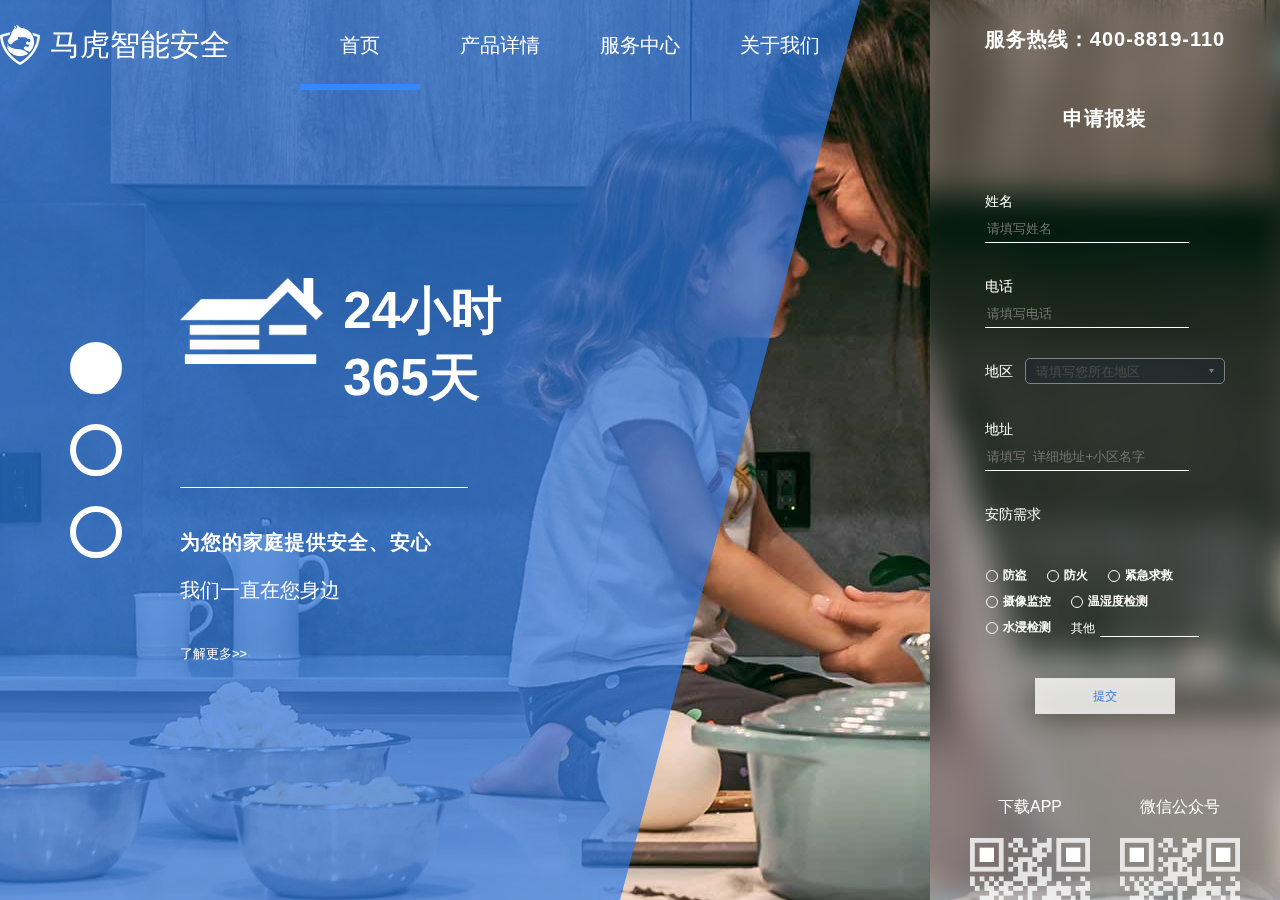
<file: index.html>
<!DOCTYPE html>
<html lang="en">
<head>
    <meta charset="UTF-8">
    <meta name="viewport" content="width=device-width, initial-scale=1.0">
    <meta http-equiv="X-UA-Compatible" content="ie=edge"> 
    <link rel="stylesheet" href="./css/defa.css">
    <link rel="stylesheet" href="./css/swiper.min.css">    
    <link rel="stylesheet" href="./css/qiehuan.css">
    <link rel="stylesheet" href="./css/daohang.css">
    <link rel="stylesheet" href="./css/form.css">
    <link rel="stylesheet" href="./css/xiala.css">
    <title>马虎官网</title>
    <script type="text/javascript" src="./js/jquery-3.3.1.min.js"></script>
    <script type="text/javascript" src="./js/swiper.min.js"></script>
</head>
<body> 
    <!-- 导航 -->
    <div class="daohang">
        <img src="./img/index_img/mahu_logo.png" alt="图片丢失">
        <span>马虎智能安全</span>
        <ul id='daohangUL'>
            <li><a class="daohangClick">首页</a></li>
            <li><a>产品详情</a></li>
            <li><a>服务中心</a></li>
            <li><a>关于我们</a></li>
        </ul>
    </div>
    <!-- 导航的hover -->
    <div class="dao_hover">
        <ul id='dao_hover_ul'>
            <li></li>
            <li>
                <a href="">马虎社区</a>
                <a href="./othersHtml/falmily.html">马虎家庭</a>
                <a href="">马虎商铺</a>
            </li>
            <li></li>
            <li></li>
        </ul>
    </div>
    <!-- 表单 -->
    <div class="rightFrom" id='form1'>
        <div class="bbb">
            <ul class="li_lable">
                <div class="ctiys_div" id='ctiys_div'>
                    <ul class="xuanhao" id='xuanhao'>
                        <span id="xhspan">请选择</span>
                    </ul>
                    <ul class="list_area" id='ul_city1'>
                        <li>广东省</li>
                        <li>广东省</li>
                        <li>广东省</li>
                        <li>广东省</li>
                        <li>江西省</li>
                        <li>广东省</li>
                        <li>广东省</li>
                        <li>广东省</li>
                        <li>广东省</li>
                        <li>广东省</li>
                        <li>广东省</li>
                        <li>广东省</li>
                        <li>广东省</li>
                        <li>广东省</li>
                        <li>广东省</li>
                        <li>广东省</li>
                        <li>广东省</li>
                        <li>广东省</li>
                        <li>广东省</li>
                        <li>广东省</li>
                        <li>广东省</li>
                        <li>广东省0</li>
                    </ul>
                    <ul class="list_area" id='ul_city2'>
                        <li>江门市</li>
                        <li>江门市</li>
                        <li>南昌市</li>
                        <li>江门市</li>
                        <li>江门市</li>
                        <li>江门市</li>
                        <li>江门市</li>
                        <li>江门市</li>
                        <li>江门市</li>
                        <li>江门市</li>
                        <li>江门市</li>
                        <li>江门市</li>
                        <li>江门市</li>
                        <li>江门市</li>
                        <li>江门市</li>
                        <li>江门市</li>
                        <li>江门市</li>
                        <li>江门市</li>
                        <li>江门市</li>
                        <li>江门市</li>
                        <li>江门市</li>
                        <li>江门市</li>
                        <li>江门市</li>
                    </ul>
                    <ul class="list_area" id='ul_city3'>
                        <li>蓬江区</li>
                        <li>蓬江区</li>
                        <li>东湖区</li>
                        <li>蓬江区</li>
                        <li>蓬江区</li>
                        <li>蓬江区</li>
                        <li>蓬江区</li>
                        <li>蓬江区</li>
                        <li>蓬江区</li>
                        <li>蓬江区</li>
                        <li>蓬江区</li>
                        <li>蓬江区</li>
                        <li>蓬江区</li>
                        <li>蓬江区</li>
                        <li>蓬江区</li>
                        <li>蓬江区</li>
                        <li>蓬江区</li>
                        <li>蓬江区</li>
                        <li>蓬江区</li>
                        <li>蓬江区</li>
                        <li>蓬江区</li>
                        <li>蓬江区</li>
                    </ul>
                </div>
                <li class="li_4zhihou"><h3>服务热线：400-8819-110</h3>
                <li class="li_4zhihou"><h3>申请报装</h3>
                <li class="li_4zhihou"><label>姓名</label><input type="text" placeholder="请填写姓名"></li>
                <li class="li_4zhihou"><label>电话</label><input type="text" placeholder="请填写电话"></li>      
                <li class="li_4zhihou">
                    <label>地区</label>
                    <div class="div_area">
                        <input type="text" readonly ='readonly' placeholder="请填写您所在地区" id='input_cont'>
                        <img src="./img/index_img/icon_arrow.png" id='list_shhi'>
                    </div>
                </li>
                <li class="li_4zhihou"><label>地址</label><input type="text" placeholder="请填写  详细地址+小区名字"></li>
                <li class="li_4zhihou"><label>安防需求</label></li>            
            </ul>            
            <ul class="check_ul" id='check_ul'>
                    <li><span></span><span>防盗</span></li>
                    <li><span></span><span>防火</span></li>
                    <li><span></span><span>紧急求救</span></li>
                    <li><span></span><span>摄像监控</span></li>
                    <li><span></span><span>温湿度检测</span></li>
                    <li><span></span><span>水浸检测</span></li>
                    <li><label class="lb_qt">其他</label><input class="in_qt" type="text"></li>
            </ul>
            <span class="butn">提交</span>
            <ul class="saoma_ul">
                <li><span>下载APP</span><img src="./img/index_img/icon_code.png"></li>
                <li><span>微信公众号</span><img src="./img/index_img/icon_code.png"></li>
            </ul></div>
    </div>    
    <!-- 社区表单 -->
    <div class="rightFrom" id='form2'>
        <div class="bbb">
            <ul class="li_lable">
                <div class="ctiys_div" id='ctiys_div1'>
                    <ul class="xuanhao" id='xuanhao1'>
                        <span id="xhspan1">请选择</span>
                    </ul>
                    <ul class="list_area" id='ul_city4'>
                        <li>广东省a</li>
                        <li>广东省</li>
                    </ul>
                    <ul class="list_area" id='ul_city5'>
                        <li>广东省b</li>
                        <li>广东省</li>
                    </ul>
                    <ul class="list_area" id='ul_city6'>
                        <li>广东省c</li>
                        <li>广东省</li>
                    </ul>
                </div>
                <li class="li_4zhihou"><h3>服务热线：400-8819-110</h3>
                <li class="li_4zhihou"><h3>合作了解</h3>
                <li class="li_4zhihou"><label>姓名</label><input type="text" placeholder="请填写姓名"></li>
                <li class="li_4zhihou"><label>电话</label><input type="text" placeholder="请填写电话"></li>      
                <li class="li_4zhihou">
                    <label>地区</label>
                    <div class="div_area">
                        <input type="text" readonly ='readonly'  placeholder="请填写您所在地区" id='input_cont1'>
                        <img src="./img/index_img/icon_arrow.png" id="list_shhi1">
                    </div>
                </li>
                <li class="li_4zhihou"><label>地址</label><input type="text" placeholder="请填写  详细地址+小区名字"></li>     
            </ul>     
            <span class="butn">提交</span>
            <ul class="saoma_ul twoshequ">
                <li><span>下载APP</span><img src="./img/index_img/icon_code.png"></li>
                <li><span>微信公众号</span><img src="./img/index_img/icon_code.png"></li>
            </ul></div>
    </div>
    <!-- 滑块1 -->
    <div class="swiper-container sw-co-index" id='swiper1'>
        <!-- 分页器 -->
        <canvas id='Mycanvas' width="860" height="1000" class="cans"></canvas> 
        <div class="swiper-pagination my-bullet fenYe"></div>
        <div class="swiper-wrapper">
            <div class="swiper-slide"></div>
            <div class="swiper-slide"></div>
            <div class="swiper-slide"></div>
        </div>
    </div>
    <!-- 滑块2 -->
    <div class="swiper-container swiper2" id='swiper2'>
        <div class="swiper-wrapper">
            <div class="swiper-slide slide1">
                <img src="./img/family_img/icon_house.png">
                <span class="span_title">24小时<br>365天</span>
                <span class="heng_xian"></span>
                <h4>为您的家庭提供安全、安心</h4>
                <span class="span_h5">我们一直在您身边</span>
                <a href="./othersHtml/falmily.html">了解更多>></a>
            </div>
            <div class="swiper-slide slide2">
                <img src="./img/family_img/icon_community.png" alt="">
                <span class="span_title">人脸识别<br>智慧小区</span>
                <span class="heng_xian"></span>
                <h4>稳妥解决物业管理和小区安全难题</h4>
                <span class="span_h5">打造强大社区生态系统</span>
                <a href="./othersHtml/Community.html">了解更多>></a>
            </div>
            <div class="swiper-slide slide3">
                <img src="./img/family_img/icon_shop.png" alt="">
                <span class="span_title">夜间巡逻<br>随时待命</span>
                <span class="heng_xian"></span>
                <h4>行业独有的人工出警服务24小时响应</h4>
                <span class="span_h5">全年无休，全日待命！</span>
                <a href="">了解更多>></a>
            </div>
        </div>
    </div>
    <!-- 滑块3 (背景)-->
    <div class="swiper-container" id='swiper3'>
        <div class="swiper-wrapper">
            <div class="swiper-slide"></div>
            <div class="swiper-slide"></div>
            <div class="swiper-slide"></div>
        </div>
    </div>
    
    <script src="./js/defa.js"></script>
    <script  type="text/javascript" src="./js/qiehuan.js"></script>   
    <script src="./js/huabu.js"></script> 
    <script src="./js/daohang.js"></script>
    <script src="./js/form.js"></script>
    <script src="./js/xiala.js"></script>
</body>
</html>
<!-- 860 -->
<!-- 620 -->
</file>
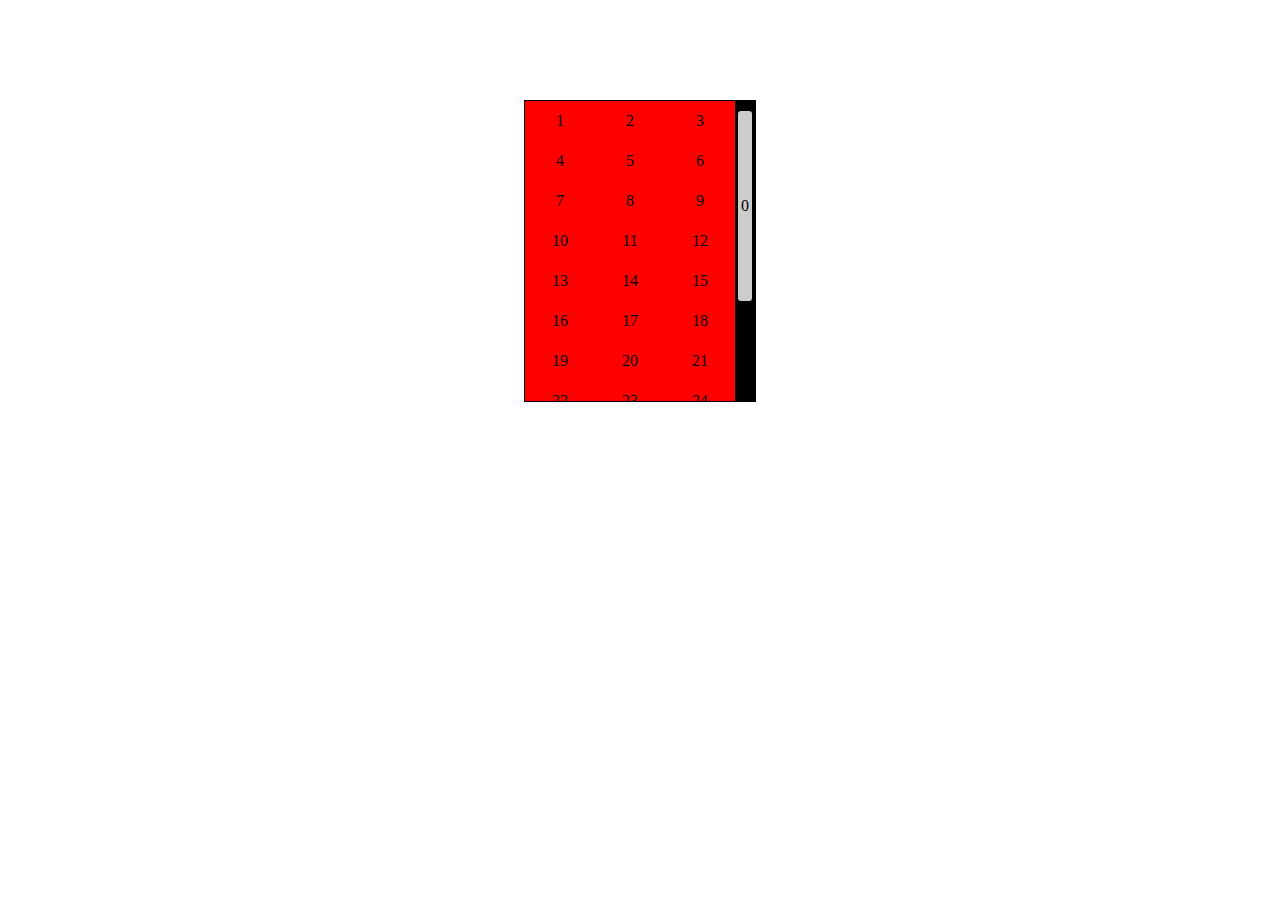
<file: text.html>
<!DOCTYPE html>
<html lang="en">
<head>
    <meta charset="UTF-8">
    <meta name="viewport" content="width=device-width, initial-scale=1.0">
    <meta http-equiv="X-UA-Compatible" content="ie=edge">
    <title>Document</title>
    <script type="text/javascript" src="./js/jquery-3.3.1.min.js"></script>
</head>
<style>
    *{
        padding: 0;
        margin: 0;
    }
    .div1{
        width: 230px;
        margin: 100px auto;
        height: 300px;
        overflow: hidden;
        border: 1px solid #000;
    }
    ul{
        width: 210px;
        min-height: 300px;
        list-style: none;
        float: left;
        background-color: red;
    }
    li{
        width: 70px;
        height: 40px;
        float: left;
        line-height: 40px;
        text-align: center;
    }
    .div1 .div2{
        float: left;
        width: 20px;
        padding: 10px 0;
        height: 280px;
        user-select:none;
        overflow: hidden;
        background-color: #000;
    }
    span{
        display: block;
        float: left;
        border-radius: 3px;
        width: 14px;
        background-color: #ccc;
        margin: 0 3px;
        cursor: pointer;
        text-align: center;
    }
</style>
<body>
    <div class="div1">
        <ul id='ul'>
            <li>1</li>
            <li>2</li>
            <li>3</li>
            <li>4</li>
            <li>5</li>
            <li>6</li>
            <li>7</li>
            <li>8</li>
            <li>9</li>
            <li>10</li>
            <li>11</li>
            <li>12</li>
            <li>13</li>
            <li>14</li>
            <li>15</li>
            <li>16</li>
            <li>17</li>
            <li>18</li>
            <li>19</li>
            <li>20</li>
            <li>21</li>
            <li>22</li>
            <li>23</li>
            <li>24</li>
            <li>25</li>
            <li>26</li>
            <li>27</li>
            <li>28</li>
            <li>29</li>
            <li>28</li>
            <li>29</li>
        </ul> 
        <div class="div2">
            <span>0</span>
        </div>
    </div>
    <script>
        $(function(){
            let div1H = $('.div1').height();//div1高度
            let div2H = $('.div2').height();//div2高度
            let ulH = $('#ul').height();    //ul高度
            let spanH = (div1H / ulH).toFixed(2)*1*div2H;//span高度
            $('span').css({'height':`${spanH}px`,'line-height':`${spanH}px`})
            let yinUl = ulH - div1H;    //div1减ul剩余的高度
            let yinSpan = div2H - spanH; //div2减去span剩余的高度
            let gunD = yinSpan / 4    //span滚动一次的高度
            let ulD = yinUl / 3       //ul滚动一次的高度
            let spanF = gunD/yinSpan    //下拉的高度占全部可下拉高度的比率
            var spanLa = 0;
            var ulXia = 0;
            $('.div2').mouseover(function(){
                window.onmousewheel = function(e){
                    if(e.wheelDelta < 0){
                        if( spanLa < yinSpan){
                            spanLa+=gunD;
                            let ulLa = spanLa/yinSpan//span下拉找可拉比率
                            let ulTop = ulLa*yinUl; //ul内容实际要下拉高度
                            $('span').css('margin-top', spanLa)
                            $('#ul').css('margin-top', `-${ulTop}px`)
                        }
                    }else{
                        if(spanLa>0){
                            spanLa = spanLa<gunD?0:spanLa-gunD;
                            let ulLa = spanLa/yinSpan//span下拉占可拉比率
                            let ulTop = ulLa*yinUl; //ul内容实际要下拉高度
                            $('span').css('margin-top', spanLa)
                            $('#ul').css('margin-top', `-${ulTop}px`)
                        }
                    }
                }
            }).mouseout(function(){
                window.onmousewheel = null;
            })
            $('span').mousedown(function(e){
                let y = e.pageY;
                let x1 = e.pageX-100;
                let x2 = e.pageX+100;
                let marT = $('span').css('marginTop').replace('px', '')*1;
                let ulmarT = $('span').css('marginTop').replace('px', '')*1;
                $('span').css('background-color', '#fff')
                $(window).mousemove(function(e){
                    let spTop = e.pageY - y ;
                    let xYi1 = e.pageX;
                    if(spTop<yinSpan &&  xYi1>x1 && xYi1<x2){
                        if(spTop+marT>=0 && spTop+marT <= yinSpan){
                            $('span').css('margin-top', marT+spTop)
                            let newMarT = $('span').css('marginTop').replace('px', '')*1;
                            console.log(-newMarT/yinSpan*yinUl)
                            $('#ul').css('margin-top', -newMarT/yinSpan*yinUl)                            
                        }
                    }                        
                }).mouseup(function(e){
                    $(window).off('mousemove');
                    $('span').css('background-color', '#ccc')
                })
            })








            $('.div1').mouseover(function(){
                window.onmousewheel = function(e){
                    if(e.wheelDelta < 0){
                        if(ulXia < yinUl){
                            ulXia += ulD;
                            let labi = ulXia/yinUl //ul下拉占可拉比率
                            let spanTop = labi*yinSpan
                            console.log(ulXia)
                            $('#ul').css('margin-top', `-${ulXia}px`)
                            $('span').css('margin-top', spanTop)
                        }
                    }else{
                        if(ulXia > 0){
                            ulXia = ulXia<ulD?0:ulXia-ulD
                            let labi = ulXia/yinUl //ul下拉占可拉比率
                            let spanTop = labi*yinSpan
                            console.log(ulXia)
                            $('#ul').css('margin-top', `-${ulXia}px`)
                            $('span').css('margin-top', spanTop)
                        }
                    }
                }
            }).mouseout(function(){
                window.onmousewheel = null;
            })
        })
        // $(function(){
        //     let div1W = $('.div1').height();
        //     let div2W = $('.div1 ul').height();
        //     let Wid = (div1W / div2W).toFixed(2)*1//百分比
        //     let Hei = Wid*div1W;
        //     let jyc;            
        //     var a=0;
        //     $('span').css('height', `${Hei}px`).parent().mousedown(function(e){
        //         jyc = 0
        //         let y = e.pageY;//点击时获取y坐标
        //         $('body').mousemove(function(e){
        //             let newY = e.pageY//移动时获取Y坐标
        //             let xia = newY - y; //移动后的坐标-一开始的坐标 = 上下移动的距离
        //             let max = xia + Hei;    //最大移动范围
        //             let divDuan = $('.div1').height()-20  //.div2的实际高度
        //             if(xia>=0 && max<=divDuan){
        //                 let aaa = xia/(divDuan-Hei)  //上下移动的距离/(实际宽度-滚动条高度) (滚动条移到最顶上为0，最底下为1)
        //                 let cha = $('ul').height() - $('.div1').height() //ul高度 - .div1高度 =ul影藏高度的大小的
        //                 let c = cha*aaa //ul隐藏高度*aaa = ul移动的高度
        //                 $('span').css('margin-top', xia)
        //                 $('#ul').css('margin-top', `-${c}px`)
        //             }
        //         }).mouseup(function(){
        //             $(this).off('mousemove')
        //         })
        //     }).mouseover(function(e){
        //         window.onmousewheel = function(e){        
        //             let qwe = $('.div2').height() - $('span').height()            
        //             if(e.wheelDelta < 0){
        //                 a = a>=qwe?qwe:a+15.2
        //             }else{
        //                 a = a<=0?0:a-15.2
        //             }
        //             let bb = a/qwe;
        //             let cc = div2W - div1W
        //             console.log(bb)
        //             let dd = cc*bb
        //             $('span').css('margin-top', `${a}px`)
        //             $('#ul').css('margin-top', `-${dd}px`)
        //         }
        //     }).mouseout(function(){
        //         window.onmousewheel = null;
        //     })

        //     $('#ul').mousemove(function(e){
        //         window.onmousewheel = function(e){ 
        //             let cc = div2W - div1W
        //             if(e.wheelDelta < 0){
        //                 a = a>=cc?cc:a+28
        //             }else{
        //                 a = a<=0?0:a-28
        //             }
        //             let bb = a/cc;
        //             let qwe = $('.div2').height() - $('span').height()  
        //              let dd = bb*qwe
        //             $('#ul').css('margin-top', `-${a}px`)
        //             $('span').css('margin-top', `${dd}px`)
        //         }
        //     }).mouseout(function(){
        //         window.onmousewheel = null;
        //     })
        // })
    </script>
</body>
</html>
</file>
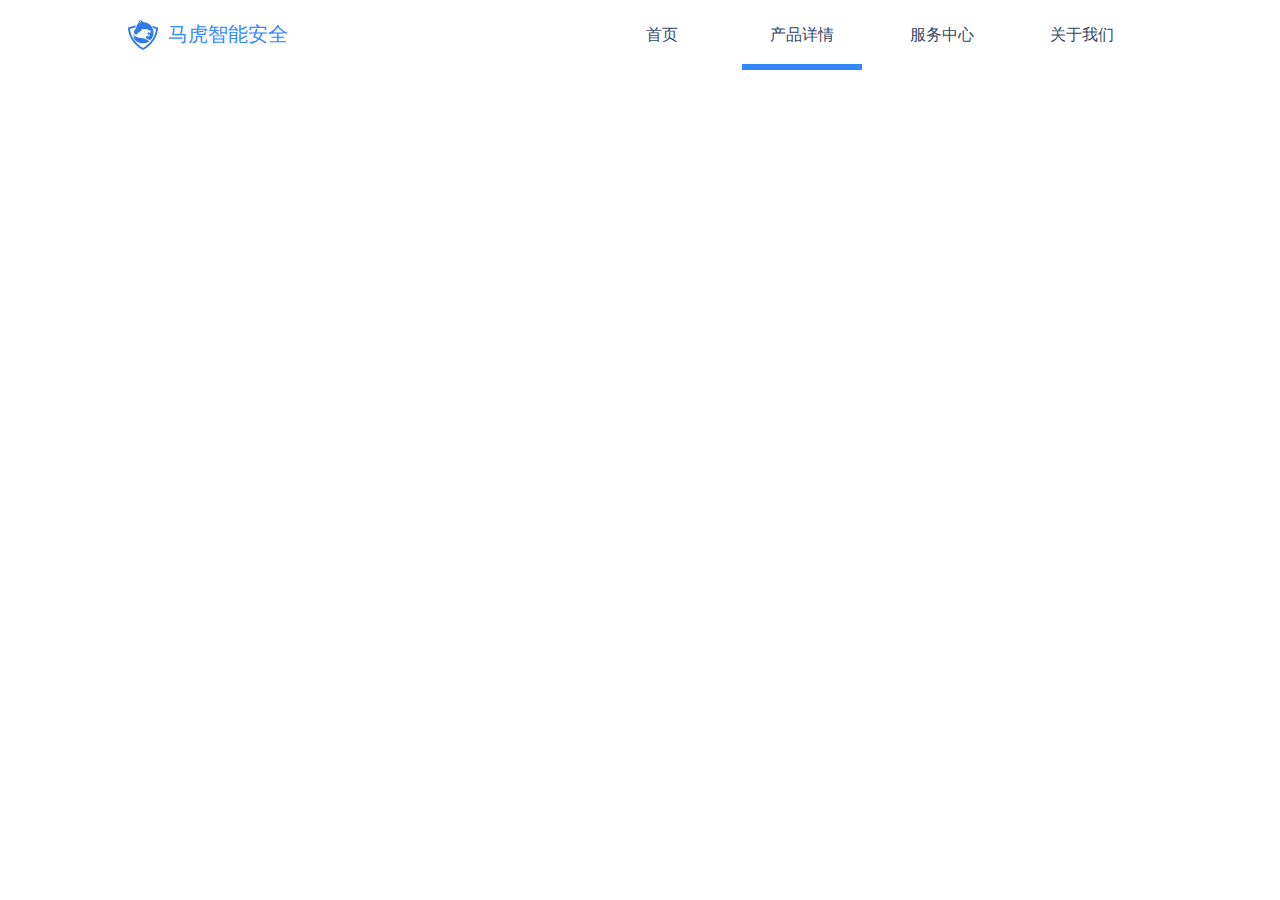
<file: othersHtml/Community.html>
<!DOCTYPE html>
<html lang="en">
<head>
    <meta charset="UTF-8">
    <meta name="viewport" content="width=device-width, initial-scale=1.0">
    <meta http-equiv="X-UA-Compatible" content="ie=edge">
    <title>产品详情 - 社区</title>
    <link rel="stylesheet" href="../css/defa.css">
    <link rel="stylesheet" href="../css/family.css">
    <script type="text/javascript" src="../js/jquery-3.3.1.min.js"></script>
</head>
<body>
    <div class="daohang">
        <img src="../img/family_img/mahu_logo.png" alt="图片丢失">
        <span>马虎智能安全</span>
        <ul id='daohangUL'>
            <li><a href="../index.html">首页</a></li>
            <li><a class="daohangClick">产品详情</a></li>
            <li><a>服务中心</a></li>
            <li><a>关于我们</a></li>
        </ul>
    </div>
</body>
</html>
</file>
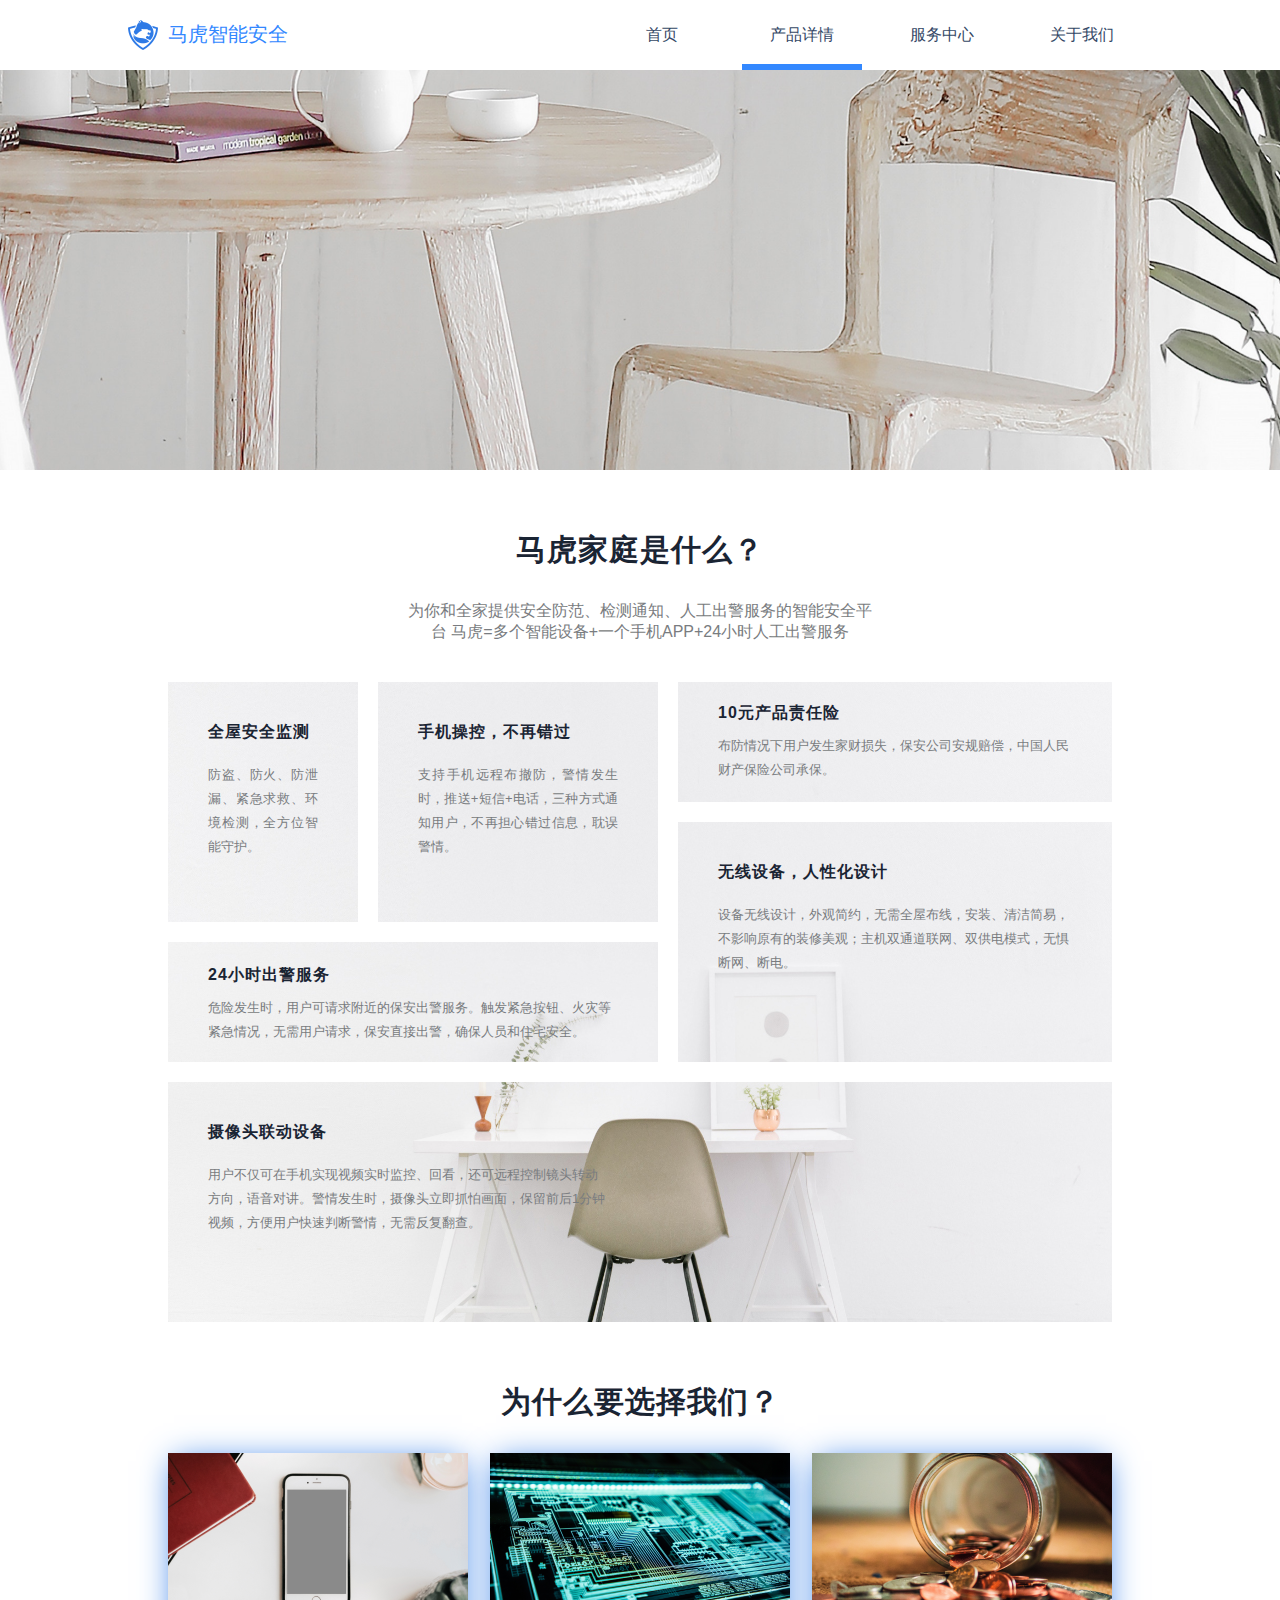
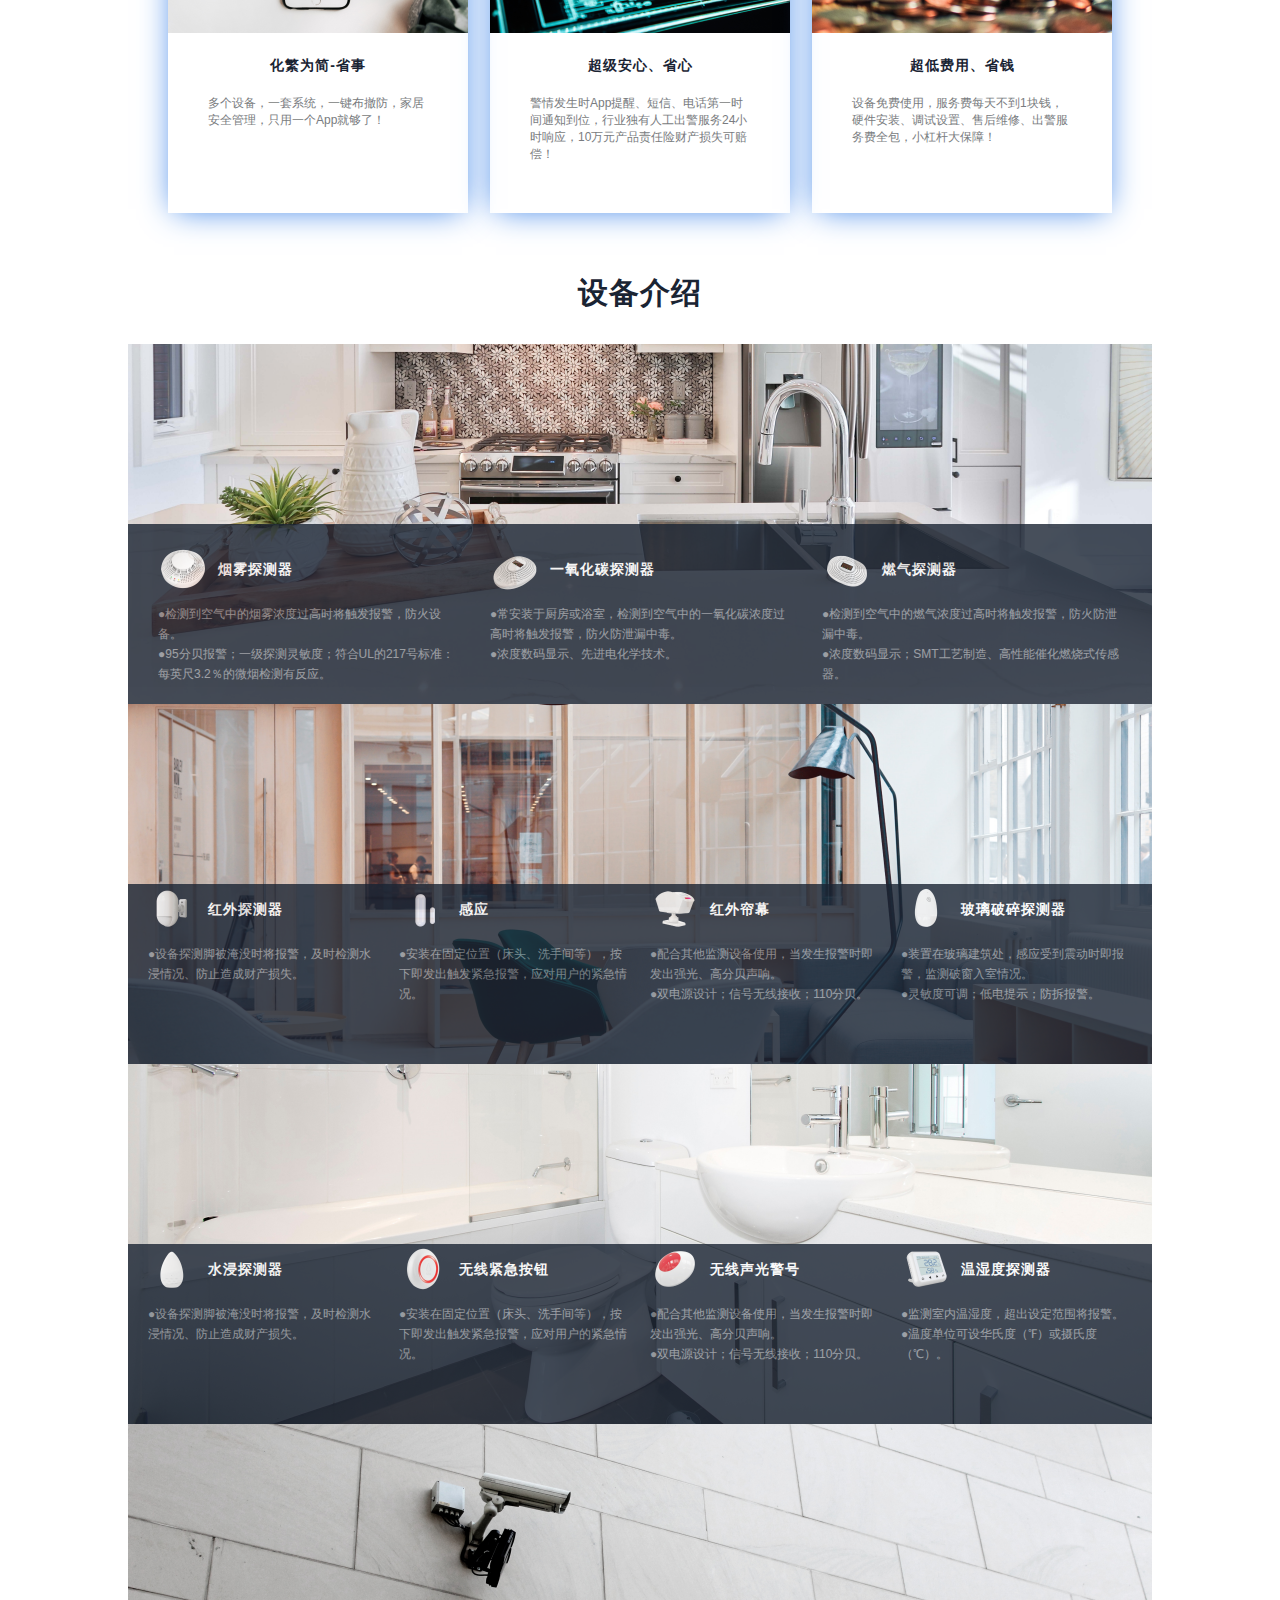
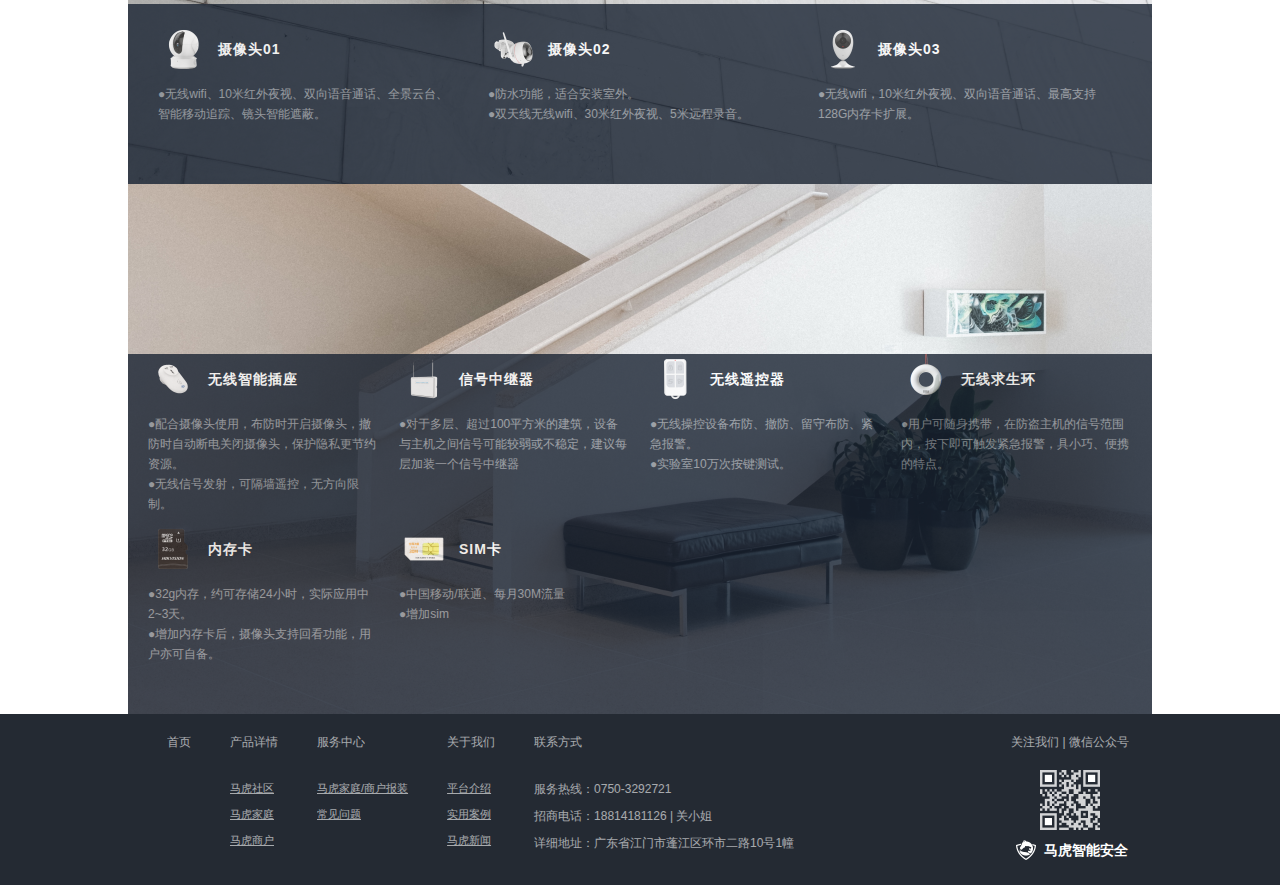
<file: othersHtml/falmily.html>
<!DOCTYPE html>
<html lang="en">
<head>
    <meta charset="UTF-8">
    <meta name="viewport" content="width=device-width, initial-scale=1.0">
    <meta http-equiv="X-UA-Compatible" content="ie=edge">
    <title>产品详情 - 家庭</title>
    <link rel="stylesheet" href="../css/defa.css">
    <link rel="stylesheet" href="../css/family.css">
    <link rel="stylesheet" href="../css/mod_text.css">
    <link rel="stylesheet" href="../css/shebei.css">
    <link rel="stylesheet" href="../css/footer.css">
    <script type="text/javascript" src="../js/jquery-3.3.1.min.js"></script>
</head>
<body>
    <!-- 导航 -->
    <div class="daohang">
        <img src="../img/family_img/mahu_logo.png" alt="图片丢失">
        <span>马虎智能安全</span>
        <ul id='daohangUL'>
            <li><a href="../index.html">首页</a></li>
            <li><a class="daohangClick">产品详情</a></li>
            <li><a>服务中心</a></li>
            <li><a>关于我们</a></li>
        </ul>
    </div>
    <!-- 大图片 -->
    <div class="bjImg"></div>
    <div class="conts">

        <!-- 马虎家庭介绍 -->
        <h2 class="title_h2">马虎家庭是什么？</h2>
        <p class="p_jies">为你和全家提供安全防范、检测通知、人工出警服务的智能安全平台
            马虎=多个智能设备+一个手机APP+24小时人工出警服务</p>
        <ul class="mod_text">
            <li><h4>全屋安全监测</h4><p>防盗、防火、防泄漏、紧急求救、环境检测，全方位智能守护。</p></li>
            <li><h4>手机操控，不再错过</h4><p>支持手机远程布撤防，警情发生时，推送+短信+电话，三种方式通知用户，不再担心错过信息，耽误警情。</p></li>
            <li><h4>10元产品责任险</h4><p>布防情况下用户发生家财损失，保安公司安规赔偿，中国人民财产保险公司承保。</p></li>
            <li><h4>24小时出警服务</h4><p>危险发生时，用户可请求附近的保安出警服务。触发紧急按钮、火灾等紧急情况，无需用户请求，保安直接出警，确保人员和住宅安全。</p></li>
            <li><h4>无线设备，人性化设计</h4><p>设备无线设计，外观简约，无需全屋布线，安装、清洁简易，不影响原有的装修美观；主机双通道联网、双供电模式，无惧断网、断电。</p></li>
            <li><h4>摄像头联动设备</h4><p>用户不仅可在手机实现视频实时监控、回看，还可远程控制镜头转动方向，语音对讲。警情发生时，摄像头立即抓怕画面，保留前后1分钟视频，方便用户快速判断警情，无需反复翻查。</p></li>
            </ul>
        <h2 class="title_h2">为什么要选择我们？</h2>
        <ul class="gongge_3">
            <li>
                <img src="../img/family_img/bg_phone.png">
                <h5>化繁为简-省事</h5>
                <p>多个设备，一套系统，一键布撤防，家居安全管理，只用一个App就够了！</p>
            </li>
            <li>
                <img src="../img/family_img/bg_xin.png">
                <h5>超级安心、省心</h5>
                <p>警情发生时App提醒、短信、电话第一时间通知到位，行业独有人工出警服务24小时响应，10万元产品责任险财产损失可赔偿！</p></li>
            <li>
                <img src="../img/family_img/bg_bei.png">
                <h5>超低费用、省钱</h5>
                <p>设备免费使用，服务费每天不到1块钱，硬件安装、调试设置、售后维修、出警服务费全包，小杠杆大保障！</p></li>
        </ul>

        <!-- 设备介绍 -->
        <h2 class="title_h2">设备介绍</h2>
        <ul class="shebei_text">
            <li class="lis_ul">
                <ul class="gezi_cont">
                    <li>
                        <img src="../img/family_img/yanwu.png">
                        <h5>烟雾探测器</h5>
                        <p>●检测到空气中的烟雾浓度过高时将触发报警，防火设备。<br>
                           ●95分贝报警；一级探测灵敏度；符合UL的217号标准：每英尺3.2％的微烟检测有反应。</p>
                    </li>
                    <li>
                        <img src="../img/family_img/yyht.png">
                        <h5>一氧化碳探测器</h5>
                        <p>●常安装于厨房或浴室，检测到空气中的一氧化碳浓度过高时将触发报警，防火防泄漏中毒。<br>
                                ●浓度数码显示、先进电化学技术。</p>
                    </li>
                    <li>
                        <img src="../img/family_img/ranqi.png">
                        <h5>燃气探测器</h5>
                        <p>●检测到空气中的燃气浓度过高时将触发报警，防火防泄漏中毒。<br>
                                ●浓度数码显示；SMT工艺制造、高性能催化燃烧式传感器。</p>
                    </li>
                </ul>
            </li>
            <li class="lis_ul">
                <ul class="gezi_cont">
                    <li>
                        <img src="../img/family_img/hongwai.png">
                        <h5>红外探测器</h5>
                        <p>●设备探测脚被淹没时将报警，及时检测水浸情况、防止造成财产损失。<br></p>
                     </li>
                    <li>
                        <img src="../img/family_img/menci.png">
                        <h5>感应</h5>
                        <p>●安装在固定位置（床头、洗手间等），按下即发出触发紧急报警，应对用户的紧急情况。<br></p>
                    </li>
                    <li>
                        <img src="../img/family_img/lianmu.png">
                        <h5>红外帘幕</h5>
                        <p>●配合其他监测设备使用，当发生报警时即发出强光、高分贝声响。<br>
                            ●双电源设计；信号无线接收；110分贝。</p>
                    </li>
                    <li>
                        <img src="../img/family_img/boli.png">
                        <h5>玻璃破碎探测器</h5>
                        <p>●装置在玻璃建筑处，感应受到震动时即报警，监测破窗入室情况。<br>
                            ●灵敏度可调；低电提示；防拆报警。</p>
                    </li>
                </ul>
            </li>
            <li class="lis_ul">
                <ul class="gezi_cont">
                    <li>
                        <img src="../img/family_img/shuijin.png">
                        <h5>水浸探测器</h5>
                        <p>●设备探测脚被淹没时将报警，及时检测水浸情况、防止造成财产损失。<br></p>
                    </li>
                    <li>
                        <img src="../img/family_img/anniu.png">
                        <h5>无线紧急按钮</h5>
                        <p>●安装在固定位置（床头、洗手间等），按下即发出触发紧急报警，应对用户的紧急情况。<br></p>
                    </li>
                    <li>
                        <img src="../img/family_img/jinghao.png">
                        <h5>无线声光警号</h5>
                        <p>●配合其他监测设备使用，当发生报警时即发出强光、高分贝声响。<br>
                            ●双电源设计；信号无线接收；110分贝。</p>
                    </li>
                    <li>
                        <img src="../img/family_img/wenshidu.png">
                        <h5>温湿度探测器</h5>
                        <p>●监测室内温湿度，超出设定范围将报警。<br>
                            ●温度单位可设华氏度（℉）或摄氏度（℃）。</p>
                    </li>
                </ul>
            </li>
            <li class="lis_ul">
                <ul class="gezi_cont">
                    <li>
                        <img src="../img/family_img/xxt1.png">
                        <h5>摄像头01</h5>
                        <p>●无线wifi、10米红外夜视、双向语音通话、全景云台、智能移动追踪、镜头智能遮蔽。<br></p>
                    </li>
                    <li>
                        <img src="../img/family_img/xxt2.png">
                        <h5>摄像头02</h5>
                        <p>●防水功能，适合安装室外。<br>
                            ●双天线无线wifi、30米红外夜视、5米远程录音。</p>
                    </li>
                    <li>
                        <img src="../img/family_img/xxt3.png">
                        <h5>摄像头03</h5>
                        <p>●无线wifi，10米红外夜视、双向语音通话、最高支持128G内存卡扩展。<br></p>
                    </li>
                </ul>
            </li>
            <li class="lis_ul">
                    <ul class="gezi_cont">
                        <li>
                            <img src="../img/family_img/chazuo.png">
                            <h5>无线智能插座</h5>
                            <p>●配合摄像头使用，布防时开启摄像头，撤防时自动断电关闭摄像头，保护隐私更节约资源。<br>
                                    ●无线信号发射，可隔墙遥控，无方向限制。<br></p>
                        </li>
                        <li>
                            <img src="../img/family_img/xinhaoz.png">
                            <h5>信号中继器</h5>
                            <p>●对于多层、超过100平方米的建筑，设备与主机之间信号可能较弱或不稳定，建议每层加装一个信号中继器<br></p>
                        </li>
                        <li>
                            <img src="../img/family_img/yankong.png">
                            <h5>无线遥控器</h5>
                            <p>●无线操控设备布防、撤防、留守布防、紧急报警。<br>
                                ●实验室10万次按键测试。<br></p>
                        </li>
                        <li>
                            <img src="../img/family_img/SOS.png">
                            <h5>无线求生环</h5>
                            <p>●用户可随身携带，在防盗主机的信号范围内，按下即可触发紧急报警，具小巧、便携的特点。<br></p>
                        </li>
                        <li>
                            <img src="../img/family_img/Tfka.png">
                            <h5>内存卡</h5>
                            <p>●32g内存，约可存储24小时，实际应用中2~3天。<br>
                                ●增加内存卡后，摄像头支持回看功能，用户亦可自备。</p>
                        </li>
                        <li>
                            <img src="../img/family_img/Simka.png">
                            <h5>SIM卡</h5>
                            <p>●中国移动/联通、每月30M流量<br>
                                ●增加sim<br></p>
                        </li>
                    </ul>
            </li>
        </ul>
    </div>
    <!-- 底部 -->
    <div class="footer_bot">
        <ul>
            <li>
                <span>首页</span>
            </li>
            <li>
                <span>产品详情</span>
                <a href="">马虎社区</a>
                <a href="">马虎家庭</a>
                <a href="">马虎商户</a>
            </li>
            <li>
                <span>服务中心</span>
                <a href="">马虎家庭/商户报装</a>
                <a href="">常见问题</a>
            </li>
            <li>
                <span>关于我们</span>
                <a href="">平台介绍</a>
                <a href="">实用案例</a>
                <a href="">马虎新闻</a>
            </li>
            <li>
                <span>联系方式</span>
                <span>服务热线：0750-3292721</span>
                <span>招商电话：18814181126    |  关小姐</span>
                <span>详细地址：广东省江门市蓬江区环市二路10号1幢</span>
            </li>
            
            <li>
                <span>关注我们  |  微信公众号</span>
                <img src="../img/family_img/ewma.png" class="img1_last">
                <img src="../img/family_img/mahu_logo white.png" class="img2_last">
                <span class="span_last">马虎智能安全</span>
            </li>
        </ul>
    </div>
    <script src="../js/daohang.js"></script>
</body>
</html>
</file>
<file: css/defa.css>
body {
	padding: 0;
	margin: 0;
	background: #FFF;
	font-family: 'Merriweather Sans', sans-serif;
}
body a {
	transition: 0.5s all;
	-webkit-transition: 0.5s all;
	-moz-transition: 0.5s all;
	-o-transition: 0.5s all;
	-ms-transition: 0.5s all;
	text-decoration: none;
}
body a:focus, a:hover {
	text-decoration: none;
}
input[type="button"], input[type="submit"] {
	transition: 0.5s all;
	-webkit-transition: 0.5s all;
	-moz-transition: 0.5s all;
	-o-transition: 0.5s all;
	-ms-transition: 0.5s all;
}
h1, h2, h3, h4, h5, h6 {
	margin: 0;
	padding: 0;
	color: #FFF;
	text-align: center;
	font-family: 'Roboto', sans-serif;
	letter-spacing:1px;
}
p {
	margin:0;
}
ul {
	margin:0;
	padding:0;
}
li{
	list-style: none;
}
label {
	margin:0;
}
a:focus, a:hover {
	text-decoration: none;
	outline: none
}
img {
	width: 100%;
}
</file>
<file: css/qiehuan.css>
body{
    width: 100%;
    height: 100%;
    overflow: hidden;
}
.cans{
    position: absolute;
    z-index: 10;
    opacity: 0.7;
}
.sw-co-index {
    position: absolute;
    width: 100%;
    height: 100%;
    z-index:9;
} 
.fenYe{
    position: absolute;
    z-index: 20;
}
.sw-co-index .swiper-slide:nth-child(1){
    background: url('../img/index_img/bg_home.jpg') center no-repeat;
}
.sw-co-index .swiper-slide:nth-child(2){
    background: url('../img/index_img/bg_community.jpg')  center no-repeat;
}
.sw-co-index .swiper-slide:nth-child(3){
    background: url('../img/index_img/bg_store.jpg') center no-repeat;
}
.my-bullet{
    float: left;
    left: 70px;
}
.swiper-container-vertical>.swiper-pagination-bullets .swiper-pagination-bullet{
    margin: 30px 0;
}
.swiper-pagination-bullet{
    opacity: 1;
    width: 40px;
    height: 40px;
    border: 6px solid #fff;
    background-color: transparent;
}
.my-bullet-active{
    background-color: #fff;
}

.swiper2{
    position: absolute;
    width: 520px;
    height: 100%;
    z-index: 20;
    left: 180px;
}
.swiper2  .swiper-slide img{
    margin-top: 278px;
}
.swiper2  .slide1 img{
    width: 11.2vw;
    height: 6.74vw;
    float: left;
}
.swiper2  .slide2 img{
    width: 9.55vw;
    height: 9.27vw;
    float: left;
}
.swiper2  .slide3 img{
    width: 9vw;
    height: 9vw;
    float: left;
}
.swiper2 .span_title{
    height: 180px;
    font-size: 4vw;
    font-weight: bold;
    color: #fff;
    display: block;
    line-height: 5.2vw;
    float: left;
    margin-left: 20px;
    margin-bottom: 2.24vw;
    margin-top: 278px;
}
.swiper2 .swiper-wrapper .heng_xian{
    width: 22.5vw;
    height: 1px;
    display: block;
    clear: both;
    background-color: #fff;
}
.swiper2 .swiper-wrapper h4{
    text-align: left;
    font-size: 1.6vw;
    font-weight: bold;
    margin-top: 40px;
}
.swiper2 .swiper-wrapper .span_h5{
    text-align: left;
    font-size: 1.6vw;
    display: block;
    color: #fff;
    margin-top: 20px;
    margin-bottom: 40px; 
}
.swiper2 .swiper-wrapper a{
    font-size: 1vw;
    color: #fff;
}
</file>
<file: css/daohang.css>
.daohang{
    width: 54%;
    height: 90px;
    left: 23%;
    min-width: 850px;
    max-width: 1024px;
    z-index: 21;
    position: absolute;
}
.daohang img{
    width: 40px;
    height: 40px;
    float: left;
    margin:25px 0; 
}
.daohang span{
    font-size: 30px;
    color: #fff;
    display: block;
    width:185px;
    height: 40px;
    float: left;
    margin:25px 0; 
    margin-left: 10px;
}
.daohang ul{
    float: right;
    height: 100%;
    width: 560px;
}
.daohang ul li{
    float: left;
    width: 140px;
    height: 100%;
}
.daohang ul li:hover{   
    background-color: #1A2433;
    opacity: 0.7;
}
.liHover{
    background-color: #1A2433;
    opacity: 0.7; 
}
.daohang ul li a{
    width: 120px;
    height: 90px;
    display: block;
    text-align: center;
    line-height: 90px;
    color: #fff;
    font-size:20px;
    margin: 0 auto;
    cursor: pointer;
}
.daohangClick{   
    height: 84px!important; 
    border-bottom: 6px solid #3388FF;
}
.dao_hover{
    width: 54%;
    min-width: 850px;
    max-width: 1024px;
    left: 23%;
    top: 90px;
    z-index: 19;
    position: absolute;
}
.dao_hover ul{
    float: right;
    width: 560px;
    height: 1px;
    position: relative;
}
.dao_hover ul li{
    padding-top: 1px;
    width: 140px;
    height: 10px;
    top: 0;
    left: calc(23%);
    right: calc(23%);
    display: none;
    position: absolute;
}
.dao_hover ul li:nth-child(1){
    left: 0;
}
.dao_hover ul li:nth-child(2){
    left: 140px;
}
.dao_hover ul li:nth-child(3){
    left: 280px;
}
.dao_hover ul li:nth-child(4){
    left: 420px;
}
.dao_hover ul li a{
    display: block;
    width: 140px;
    height: 60px;
    color:#fff;
    background-color: #1A2433;
    text-align: center;
    line-height: 60px;
    opacity: 0.7;
    font-size: 12px;
}
</file>
<file: css/xiala.css>
.ctiys_div{
    position: absolute;
    width: 198px;
    height: 248px;
    border-radius: 5px;
    border: 1px solid #fff;
    background-color: #1A2433;
    z-index: 30;
    left: 94px;
    top: 334px;
    display: none;
}
.ctiys_div .xuanhao{
    width: 198px;
    min-height: 26px;
    border-top-left-radius: 5px;
    border-top-right-radius: 5px;
    background-color: #000;
    color: #fff;
    overflow: hidden;
}
.ctiys_div .xuanhao li{
    opacity: 0.5;
    font-size: 10px;
    margin-left: 10px;
    float: left;
    line-height: 26px;
    cursor: pointer;
}
.ctiys_div .xuanhao li:hover{
    opacity: 1;
}
.ctiys_div .xuanhao span{
    opacity: 1;
    width: 40px;
    line-height: 26px;
    display: block;
    height: 26px;
    font-size: 10px;
    float: left;
    margin-left: 10px;
}
.list_area{
    width: 198px;
    max-height: 222px;
    overflow: auto;
    border-bottom-left-radius: 5px;
    border-bottom-right-radius: 5px;
    position: relative;
    overflow-x:hidden
}
.list_area li{
    width: 65px;
    height: 30px;
    float: left;
    user-select:none;
    line-height: 30px;
    text-align: center;
    font-size: 10px;
    opacity: 0.5;
    color: #fff;
}
.list_area li:hover{
    opacity: 1;
}
.list_area li:nth-child(3n+3){
    margin-right: -8px;
}
.list_area::-webkit-scrollbar{
    width: 8px;
    -moz-width: 8px;
}
.list_area::-webkit-scrollbar-thumb{
    background-color: #000;
    -moz-background-color: #000;
    border-radius: 5px;
    -moz-border-radius: 5px;
}
</file>
<file: css/family.css>
.daohang{
    width: 1024px;
    left: calc(50% - 512px);
    height: 70px;
    margin: 0 auto;
}
.daohang img{
    width: 30px;
    height: 30px;
    float: left;
    margin:20px 0; 
}
.daohang span{
    font-size: 20px;
    color: #38f;
    display: block;
    width:185px;
    height: 27px;
    float: left;
    margin:21px 0; 
    margin-left: 10px;
}
.daohang ul{
    float: right;
    height: 100%;
    width: 560px;
}
.daohang ul li{
    float: left;
    width: 140px;
    height: 100%;
}
.daohang ul li a{
    width: 120px;
    height: 70px;
    display: block;
    text-align: center;
    line-height: 70px;
    color: #344866;
    font-size:16px;
    margin: 0 auto;
    cursor: pointer;
}
.daohangClick{   
    height: 64px!important; 
    border-bottom: 6px solid #3388FF;
    color: #38f;
}
.bjImg{
    width: 100%;
    height: 400px;
    background:url('../img/family_img/bgImg.png') center no-repeat;
}
.conts{
    width: 1024px;
    margin: 0 auto;
    margin-top: 60px;
}
.conts .title_h2{
    font-size: 30px;
    color: #1A2433;
    font-weight: bold;
}
.conts .p_jies{
    display: block;
    color: #797C80;
    font-size: 16px;
    width: 470px;
    height: 51px;
    margin: 30px auto;
    text-align: center;
}
.conts .gongge_3{
    width: 944px;
    height: 360px;
    margin: 30px auto;
    margin-bottom: 60px;
}
.conts .gongge_3 li{
    box-shadow: 0 2px 31px -6px #2E7AE6;
    width: 300px;
    height: 360px;
    float: left;         
}
.conts .gongge_3 li:nth-child(2){
    margin: 0 22px;
}
.conts .gongge_3 li img{
    width: 100%;
    height: 50%;
}
.conts .gongge_3 li h5{
    color: #1A2433;
    font-size: 14px;
    margin: 20px 0;
}
.conts .gongge_3 li p{
    width: 220px;
    display: block;
    margin: 0 auto;
    color: #797C80;
    font-size: 12px;
}
</file>
<file: css/mod_text.css>
.conts .mod_text{
    width: 944px;
    height: 640px;
    margin: 0 auto;
    /* background:url('../img/family_img/bgImg.png') 50% 100% no-repeat; */
    margin-bottom: 60px;
    position: relative;
}
.conts .mod_text li:first-child{
    width: 110px;
    height: 160px;
    margin-right: 20px;
    padding: 40px;
    text-align: justify;
    background-image: url('../img/family_img/bg1.jpg');
}
.conts .mod_text li:nth-child(2){
    width: 200px;
    height: 160px;
    margin-right: 20px;
    padding: 40px;
    text-align: justify;
    background-image: url('../img/family_img/bg2.jpg');
}
.conts .mod_text li:nth-child(3){
    width: 354px;
    height: 78px;
    padding: 21px 40px;
    background-image: url('../img/family_img/bg3.jpg');
}
.conts .mod_text li:nth-child(4){
    width: 410px;
    height: 74px;
    margin-right: 20px;
    margin-top: 20px;
    padding: 23px 40px;
    background-image: url('../img/family_img/bg5.jpg');
}
.conts .mod_text li:nth-child(3) h4,.conts .mod_text li:nth-child(4) h4{
    margin-bottom: 10px;
}
.conts .mod_text li:nth-child(5){
    width: 354px;
    height: 160px;
    margin-top: -100px;
    padding: 40px;
    background-image: url('../img/family_img/bg4.jpg');
}
.conts .mod_text li:nth-child(6){
    width: 400px;
    height: 160px;
    margin-top: 20px;
    padding: 40px;
    padding-right: 504px;
    background-image: url('../img/family_img/bg6.jpg');
}
.conts .mod_text li{
    overflow: hidden;
    float: left;
}
.conts .mod_text li h4{
    font-weight: bold;
    font-size: 16px;
    color: #1A2433;
    text-align: left;
    margin-bottom: 20px;
}
.conts .mod_text li p{
    font-size: 13px;
    color: #797C80;
    line-height: 24px;
}
</file>
<file: css/shebei.css>
.conts .shebei_text{
    width: 1024px;
    overflow: hidden;
    margin: 30px auto;
    margin-bottom: 0;
}
.conts .shebei_text .lis_ul{
    height: 360px;
    width: 100%;
    position: relative;
}
.conts .shebei_text .lis_ul:first-child{
    background:url('../img/family_img/li1_bj.png');
    background-size: cover;
}
.conts .shebei_text .lis_ul:nth-child(2){
    background:url('../img/family_img/li2_bj.png');
    background-size: cover;
}
.conts .shebei_text .lis_ul:nth-child(3){
    background:url('../img/family_img/li3_bj.png');
    background-size: cover;
}
.conts .shebei_text .lis_ul:nth-child(4){
    background:url('../img/family_img/li4_bj.png');
    background-size: cover;
}
.conts .shebei_text .lis_ul:nth-child(5){
    background:url('../img/family_img/li5_bj.png');
    background-size: cover;
}
.conts .shebei_text .lis_ul .gezi_cont{
    width: 1024px;
    position: absolute;
    height: 180px;
    background-color: #1A2433;
    opacity: 0.8;
    z-index: 10;
    bottom: 0;
}
.conts .shebei_text .lis_ul:first-child .gezi_cont li,.conts .shebei_text .lis_ul:nth-child(4) .gezi_cont li{
    width: 300px;
    height: 160px;
    padding-top: 20px;
    flex-direction: row;
    color: #fff;
    float: left;
    margin-left: 30px;
}
.gezi_cont li img{
    width: 50px;
    height: 50px;
    float: left;
    font-weight: bold;
    margin-right: 10px;
}
.gezi_cont li h5{
    font-size: 14px;
    text-align: left;
    line-height: 50px;
}
.gezi_cont li p{
    display: block;
    width: 100%;
    clear: both;
    font-size: 12px;
    line-height: 20px;
    margin-top: 10px;
    color: #fff;
    opacity: 0.5;
}
.conts .shebei_text .lis_ul:first-child .gezi_cont li:nth-child(2){
    margin-left: 32px;
}
.conts .shebei_text .lis_ul:first-child .gezi_cont li:last-child{
    margin-left: 32px;
}
.conts .shebei_text .lis_ul:nth-child(2) .gezi_cont li,
.conts .shebei_text .lis_ul:nth-child(3) .gezi_cont li,
.conts .shebei_text .lis_ul:nth-child(5) .gezi_cont li{
    width: 231px;
    float: left;
    margin-left: 20px;
}
.conts .shebei_text .lis_ul:last-child{
    height: 530px;
}
.conts .shebei_text .lis_ul:nth-child(5) .gezi_cont{
    width: 1024px;
    position: absolute;
    height: 360px;
    background-color: #1A2433;
    opacity: 0.8;
    z-index: 10;
    bottom: 0;
}
.conts .shebei_text .lis_ul:nth-child(5) .gezi_cont li{
    height: 170px;
}
</file>
<file: css/footer.css>
.footer_bot{
    background-color: #242A33;
    width: 100%;
    height: 171px;
}
.footer_bot ul{
    width: 1024px;
    height: 171px;
    margin: 0 auto;

}
.footer_bot ul li{
    height: 171px;
    margin-left: 39px;
    float: left;
    color: #fff;
}
.footer_bot ul li span{
    display: block;
    height: 56px;
    line-height: 56px;
    font-size: 12px;
    opacity: 0.6;
}
.footer_bot ul li a{
    widows: 100%;
    display: block;
    text-decoration: underline;
    color: #fff;
    opacity: 0.6;
    margin-top: 11px;
    font-size: 11px;
}
.footer_bot ul li:nth-child(5) span:not(:first-child){
    line-height: 16px;
    height: 16px;
    margin-top: 11px;
    font-size: 12px;
}
.footer_bot ul li:last-child{
    width: 164px;
    height: 171px;
    float: right;
    text-align: center;
}
.footer_bot ul li:last-child span{
    color: #fff;
}
.img1_last{
    width: 60px;
    height: 60px;
    margin: 0 50px;
}
.img2_last{
    width: 20px;
    height: 20px;
    margin-top:6px; 
    float: left;
    margin-left: 28px;
}
.span_last{
    font-size: 14px!important;
    font-weight: bold!important;
    opacity: 1!important;
    display: block;
    height: 20px!important;
    float: left;
    line-height: 20px!important;
    margin-top: 6px;
    margin-left: 5px;
    width: 90px!important;
}
</file>
<file: css/form.css>
.rightFrom{
    position: absolute;
    right: 0;
    height: 100%;
    width: 350px;
    z-index: 20;    
    overflow: hidden;
}
#swiper3{
    position: absolute;
    right: 0px;
    height: 100%;
    width: 350px;
    z-index: 10;
    overflow: hidden;
}
#swiper3 .swiper-slide{
    -webkit-filter: blur(16px);
    filter:progid:DXImageTransform.Microsoft.opacity(0.5);
    -moz-filter: blur(16px);
    width:450px;
    margin-left: -50px;
    background-position: 103.4%;
}
#swiper3 .swiper-slide:nth-child(1){
    background-image: url('../img/index_img/bg_home.jpg')
}
#swiper3 .swiper-slide:nth-child(2){
    background-image: url('../img/index_img/bg_community.jpg')
}
#swiper3 .swiper-slide:nth-child(3){
    background-image: url('../img/index_img/bg_store.jpg')
}
.bbb{
    z-index: 21;
    width: 100%;
    height: 100%;
    position: absolute;
    top: 0;
    left: 0;
    right: 0;
    bottom: 0;
}
.rightFrom h3:first-child{
    display: block;
    width: 100%;
    height: 90px;
    line-height: 90px;
    font-size: 20px;
}
.rightFrom h3:last-child{
    display: block;
    width: 100%;
    height: 79px;
    line-height: 79px;
    font-size: 20px;
}
.rightFrom .li_lable{
    position: relative;
}
.rightFrom .li_lable .li_4zhihou{
    overflow: hidden;
}
.rightFrom .li_lable .li_4zhihou:nth-child(n+3){
    width: 240px;
    margin: 0 auto;
    margin-bottom: 30px;
}
.li_lable .li_4zhihou:nth-child(n+3) label{
    margin-right: 10px;
    line-height: 26px;
    color: #fff;
    font-size: 14px;
    display: inline;
}
.li_lable .li_4zhihou:nth-child(n+3) input{
    width: 200px;
    color: #fff;
    height: 26px;
    border: 0;
    background-color: transparent;
    border-bottom: 1px solid #fff;
    outline: 0;
}
.li_lable .li_4zhihou:last-child{
    margin-bottom: 0;
}
.li_lable .li_4zhihou:nth-child(6){
    height: 28px;
}
.li_lable .li_4zhihou:nth-child(6) input{
    border: 0;
}
.div_area{
    width: 198px;
    height: 24px;
    float: right;
    background-color: #1A2433;
    border: 1px solid #fff;
    border-radius: 5px; 
    position: relative;
    opacity: 0.4;
}
.div_area input{
    width: 188px;
    height: 24px;
    border: 0;
    margin: 0;
    padding: 0;
    border-radius: 5px;
    padding-left: 10px;
    line-height: 26px;
    background-color: yellow;
}
.div_area img{
    width: 5px;
    height: 4px;
    position: absolute;
    right: 10px;
    top: 10px;
    cursor: pointer;
}
.check_ul{
    width: 238px;
    margin: 0 auto;
    overflow: hidden;
    padding-bottom: 3px;
}
.check_ul li{
    float: left;
    margin-right: 20px;
    height: 16px;
    line-height: 16px;
    margin-top: 10px;
    cursor: pointer;
    user-select:none
}
.span_gou{
    background-color: #fff;
}
.check_ul li span:nth-child(1){
    width: 10px;
    height: 10px;
    margin: 3px 5px;
    margin-left: 0;
    display: block;
    border: 1px solid #fff;
    border-radius: 50%;
    float: left;
}
.check_ul li span:nth-child(2){
    display: block;
    float: left;
    font-size: 12px;
    font-weight: bold;
    color: #fff;
}
.check_ul li .lb_qt{
    margin:0;
    line-height: 16px;
    color: #fff;
    font-size: 12px;
}
.check_ul li .in_qt{
    width: 95px;
    color: #fff;
    height: 15px;
    border: 0;
    background-color: transparent;
    border-bottom: 1px solid #fff;
    outline: 0;
    margin-left: 5px;
}
.butn{
    width: 140px;
    height: 36px;
    display: block;
    background-color: #fff;
    opacity: 0.8;
    text-align: center;
    line-height: 36px;
    color: #38f;
    font-size: 12px;
    clear: both;
    margin: 40px auto;
    cursor: pointer;
}
.butn:hover{
    opacity: 1;
}
.saoma_ul{
    width: 300px;
    margin: 0 25px;
    overflow: hidden;
    margin-top: 83px;
}
.twoshequ{
    margin-top: 250px;
}
.saoma_ul li{
    float: left;
    width: 50%;
    text-align: center;
}
.saoma_ul li span{
    color: #fff;
}
.saoma_ul li img{
    width: 120px;
    margin:20px 15px;
}
</file>
